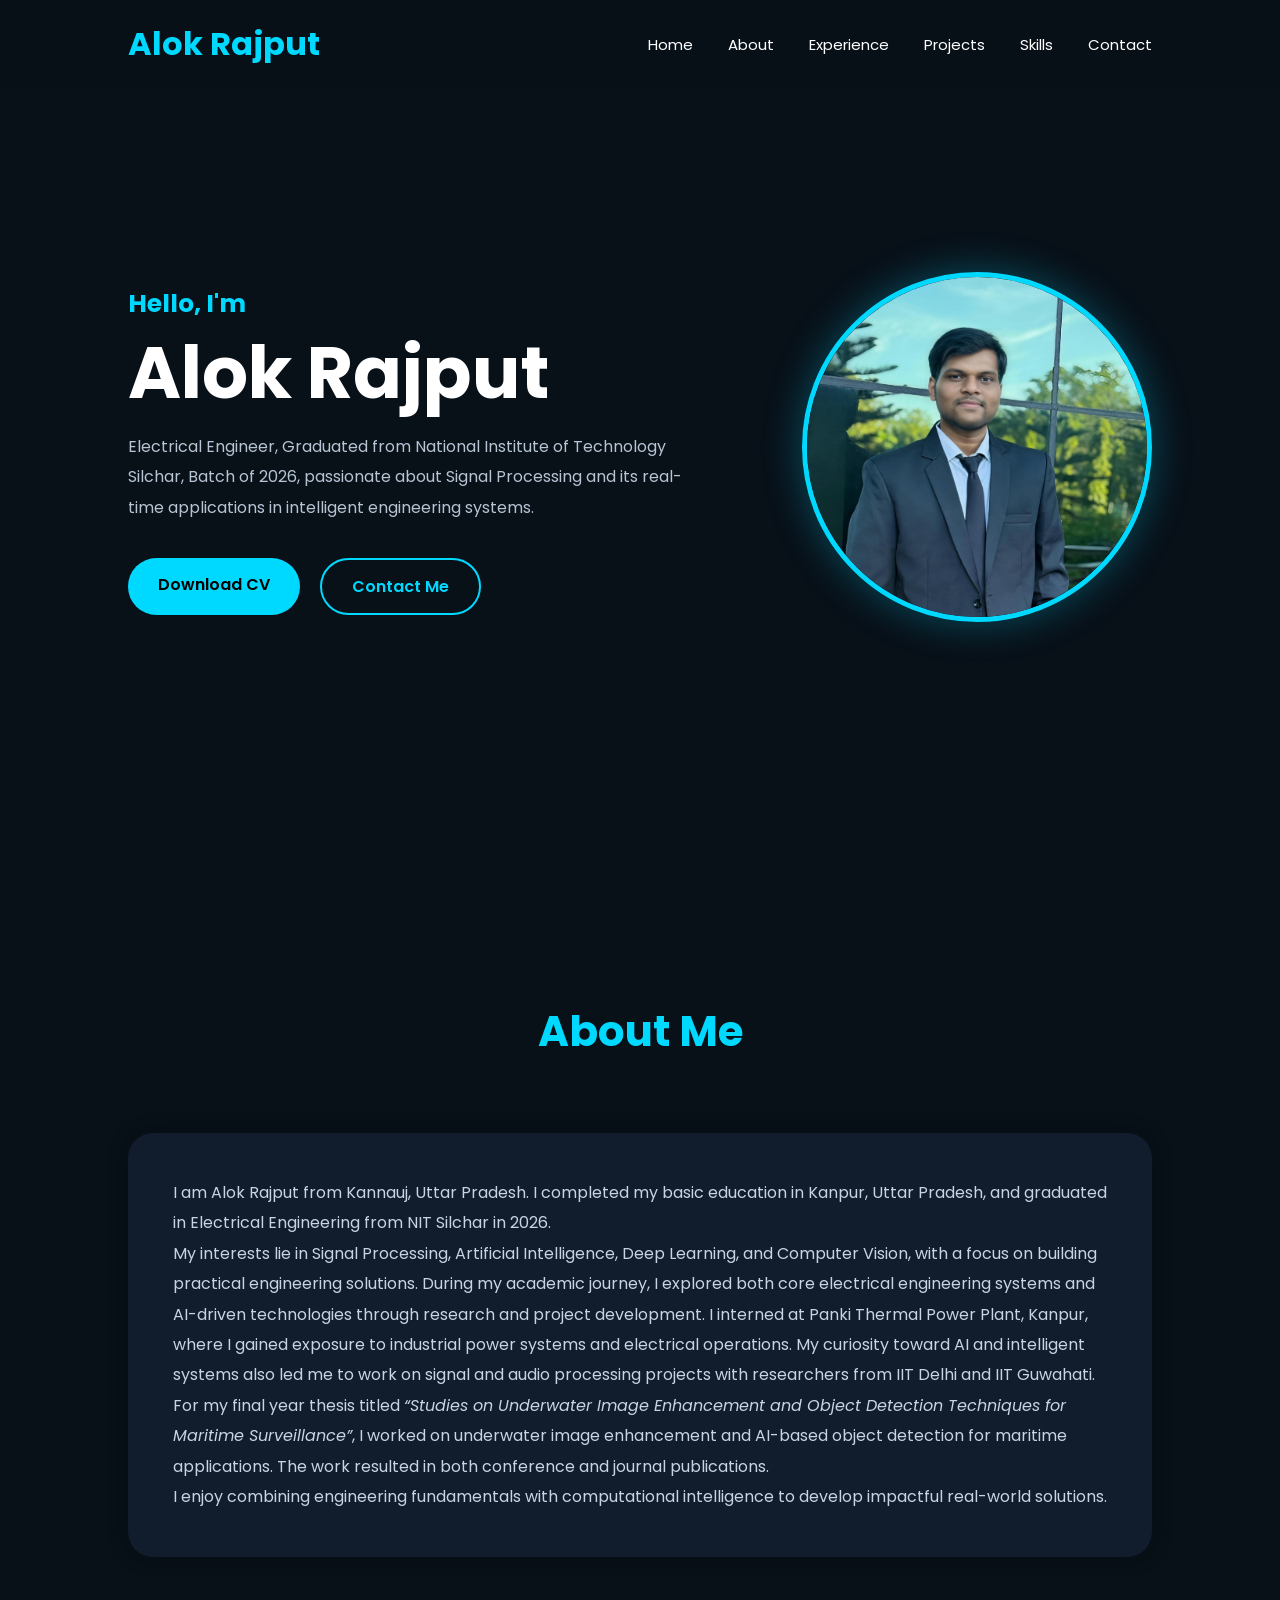
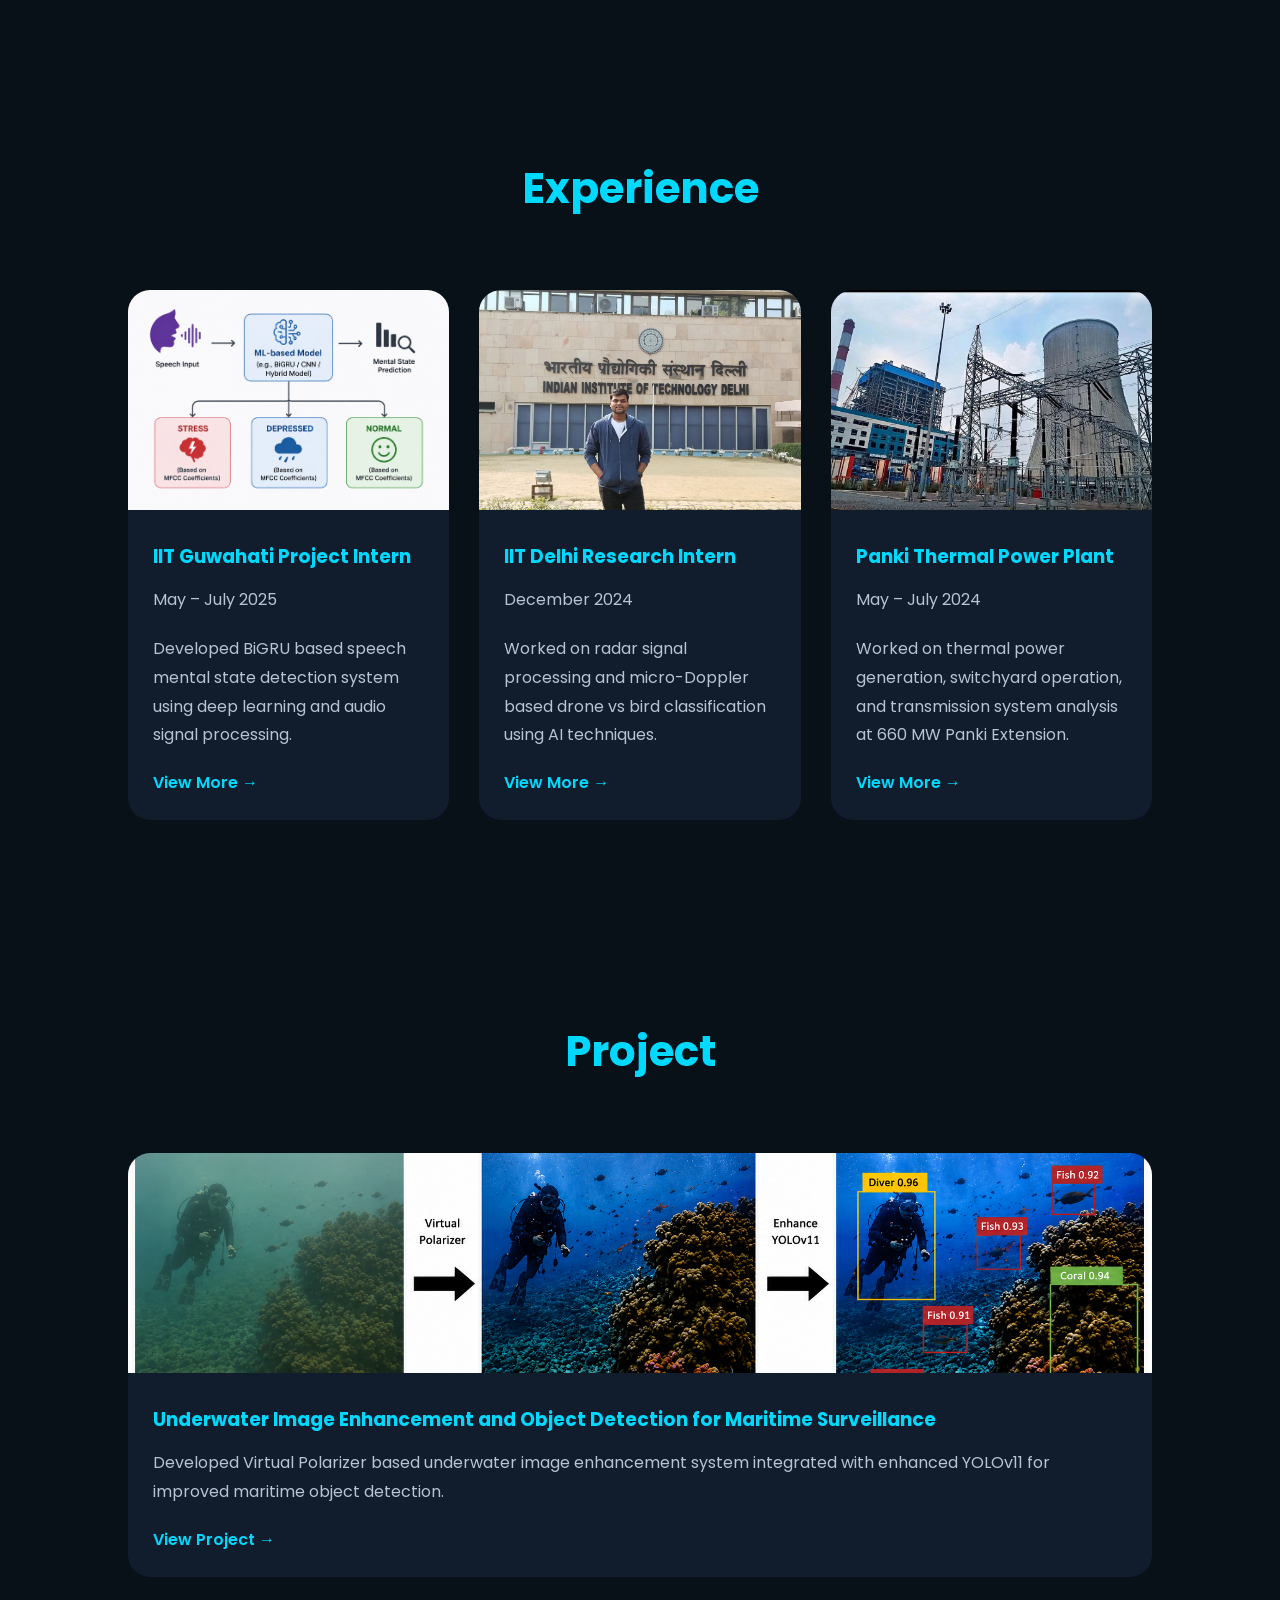
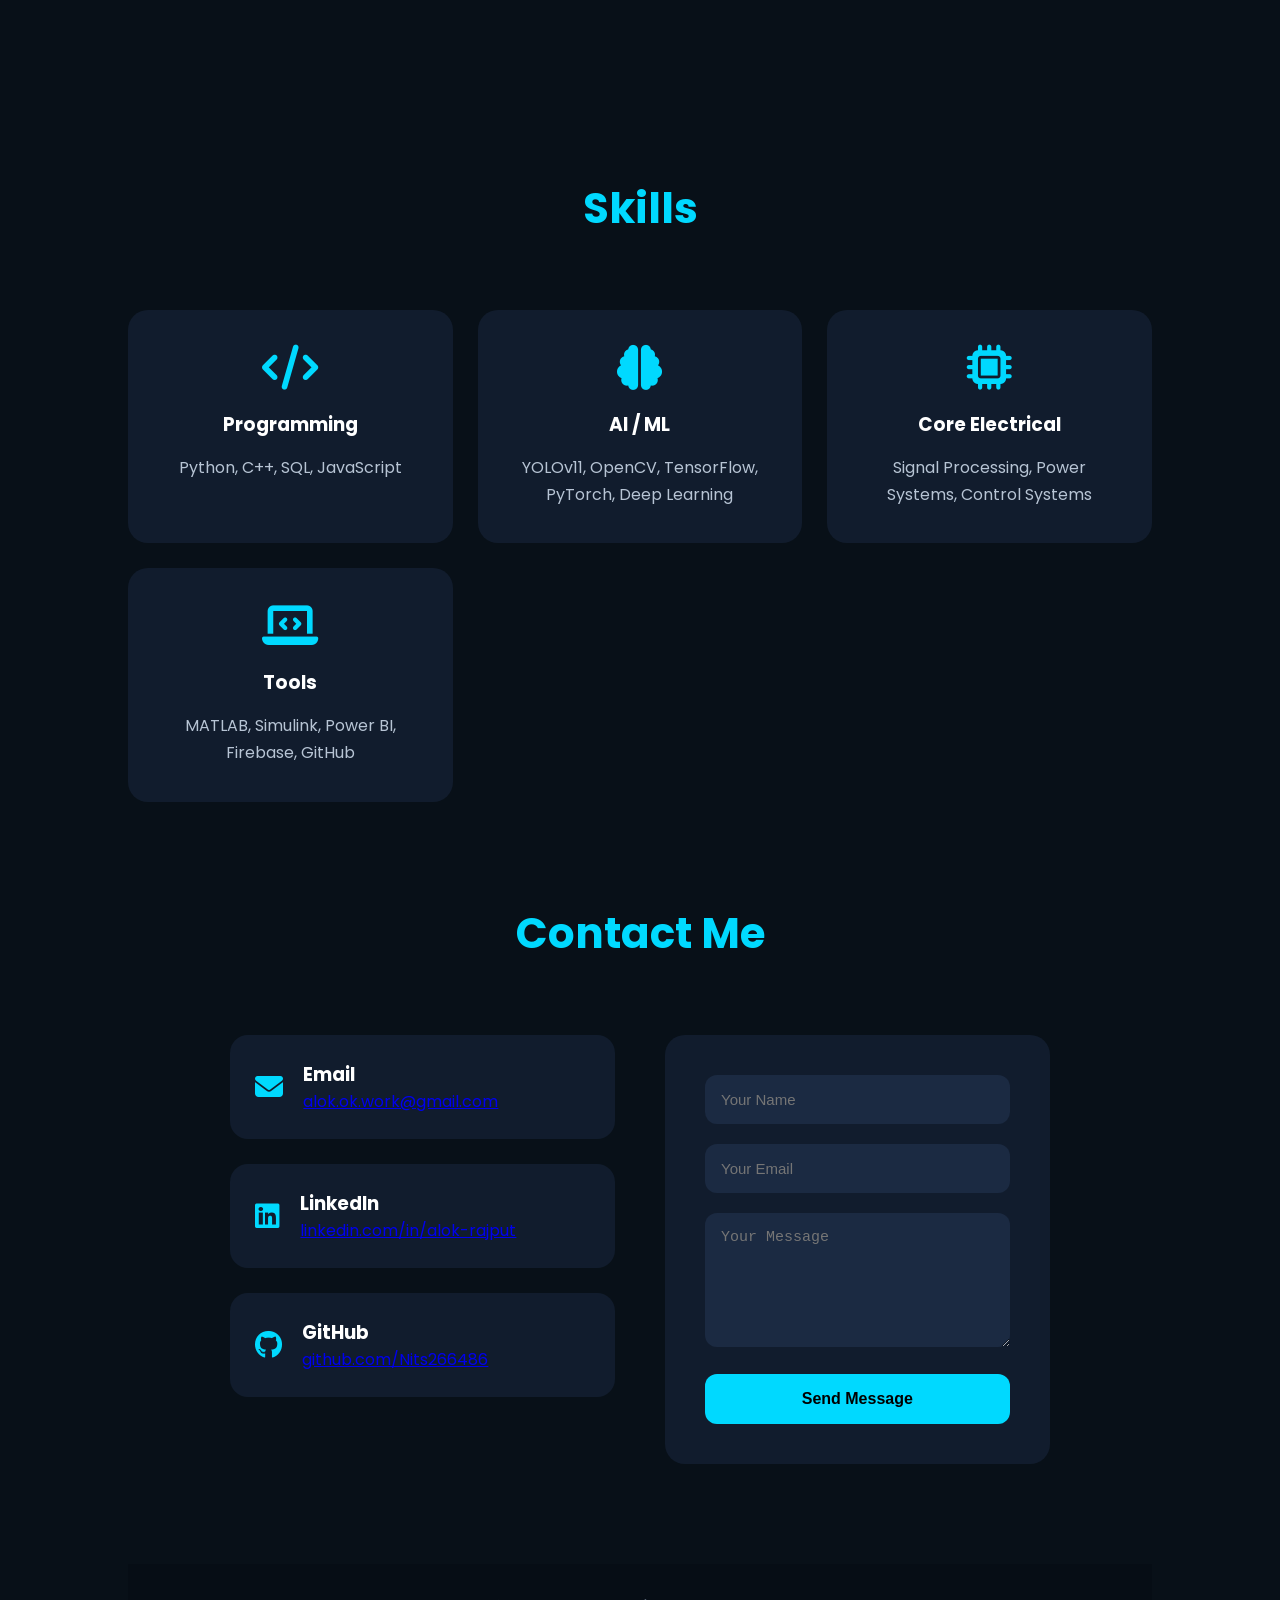
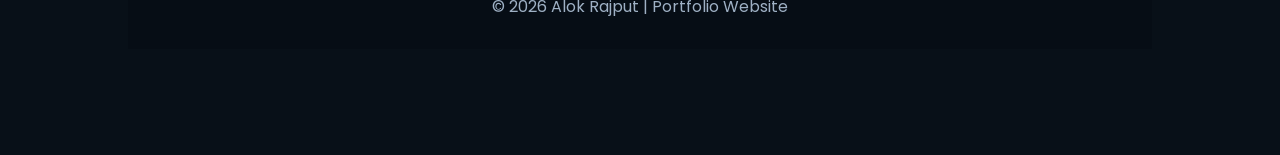
<file: index.html>
<!DOCTYPE html>
<html lang="en">
<head>

  <meta charset="UTF-8">
  <meta name="viewport" content="width=device-width, initial-scale=1.0">

  <title>Alok Rajput | Portfolio</title>

  <!-- Google Fonts -->
  <link href="https://fonts.googleapis.com/css2?family=Poppins:wght@300;400;500;600;700&display=swap" rel="stylesheet">

  <!-- Font Awesome -->
  <link rel="stylesheet"
  href="https://cdnjs.cloudflare.com/ajax/libs/font-awesome/6.5.1/css/all.min.css"/>

  <style>

    *{
      margin:0;
      padding:0;
      box-sizing:border-box;
      scroll-behavior:smooth;
    }

    body{
      font-family:'Poppins',sans-serif;
      background:#081018;
      color:white;
      overflow-x:hidden;
    }

    /* NAVBAR */

    nav{
      width:100%;
      padding:20px 10%;
      display:flex;
      justify-content:space-between;
      align-items:center;
      position:fixed;
      top:0;
      z-index:1000;
      background:rgba(8,16,24,0.9);
      backdrop-filter:blur(12px);
    }

    nav h1{
      font-size:32px;
      color:#00d9ff;
      font-weight:700;
    }

    nav ul{
      display:flex;
      gap:35px;
      list-style:none;
    }

    nav ul li a{
      color:white;
      text-decoration:none;
      transition:0.3s;
      font-size:15px;
    }

    nav ul li a:hover{
      color:#00d9ff;
    }

    /* HERO SECTION */

    .hero{
      min-height:100vh;
      display:flex;
      justify-content:space-between;
      align-items:center;
      padding:0 10%;
      position:relative;
    }

    .hero-text{
      width:55%;
    }

    .hero-text h3{
      color:#00d9ff;
      font-size:25px;
      margin-bottom:10px;
    }

    .hero-text h1{
      font-size:72px;
      line-height:1.1;
      margin-bottom:20px;
    }

    .hero-text p{
      color:#b7c4d4;
      line-height:1.9;
      margin-bottom:35px;
      font-size:16px;
    }

    .hero-buttons{
      display:flex;
      gap:20px;
    }

    .btn{
      padding:14px 30px;
      border-radius:40px;
      text-decoration:none;
      transition:0.3s;
      font-weight:600;
    }

    .btn-primary{
      background:#00d9ff;
      color:black;
    }

    .btn-primary:hover{
      transform:translateY(-5px);
      box-shadow:0 0 20px #00d9ff;
    }

    .btn-secondary{
      border:2px solid #00d9ff;
      color:#00d9ff;
    }

    .btn-secondary:hover{
      background:#00d9ff;
      color:black;
    }

    .hero-image img{
      width:350px;
      height:350px;
      object-fit:cover;
      border-radius:50%;
      border:5px solid #00d9ff;
      box-shadow:0 0 40px #00d9ff50;
    }

    /* SECTION */

    section{
      padding:100px 10%;
    }

    .section-title{
      text-align:center;
      font-size:42px;
      margin-bottom:70px;
      color:#00d9ff;
    }

    /* ABOUT */

    .about-box{
      background:#111c2d;
      padding:45px;
      border-radius:25px;
      line-height:1.9;
      color:#c8d4e3;
      font-size:16px;
      box-shadow:0 0 20px rgba(0,0,0,0.3);
    }

    /* SKILLS */

    .skills-container{
      display:grid;
      grid-template-columns:repeat(auto-fit,minmax(250px,1fr));
      gap:25px;
    }

    .skill-card{
      background:#111c2d;
      padding:35px;
      border-radius:20px;
      text-align:center;
      transition:0.4s;
    }

    .skill-card:hover{
      transform:translateY(-10px);
      box-shadow:0 0 30px #00d9ff30;
    }

    .skill-card i{
      font-size:45px;
      color:#00d9ff;
      margin-bottom:20px;
    }

    .skill-card h3{
      margin-bottom:15px;
    }

    .skill-card p{
      color:#b7c4d4;
      line-height:1.7;
    }

    /* PROJECTS */

    .card-container{
      display:grid;
      grid-template-columns:repeat(auto-fit,minmax(320px,1fr));
      gap:30px;
    }

    .card{
      background:#111c2d;
      border-radius:22px;
      overflow:hidden;
      transition:0.4s;
    }

    .card:hover{
      transform:translateY(-10px);
      box-shadow:0 0 35px #00d9ff25;
    }

    .card img{
      width:100%;
      height:220px;
      object-fit:cover;
    }

    .card-content{
      padding:25px;
    }

    .card-content h3{
      margin-bottom:15px;
      color:#00d9ff;
    }

    .card-content p{
      color:#b7c4d4;
      line-height:1.8;
      margin-bottom:20px;
    }

    .card-content a{
      text-decoration:none;
      color:#00d9ff;
      font-weight:600;
    }

    /* CONTACT */

    .contact-container{
      display:grid;
      grid-template-columns:1fr 1fr;
      gap:50px;
    }

    .contact-info{
      display:flex;
      flex-direction:column;
      gap:25px;
    }

    .contact-box{
      background:#111c2d;
      padding:25px;
      border-radius:18px;
      display:flex;
      gap:20px;
      align-items:center;
    }

    .contact-box i{
      font-size:28px;
      color:#00d9ff;
    }

    .contact-form{
      background:#111c2d;
      padding:40px;
      border-radius:20px;
    }

    .contact-form input,
    .contact-form textarea{
      width:100%;
      padding:16px;
      margin-bottom:20px;
      border:none;
      border-radius:12px;
      background:#1b2a42;
      color:white;
      font-size:15px;
    }

    .contact-form button{
      width:100%;
      padding:16px;
      border:none;
      border-radius:12px;
      background:#00d9ff;
      color:black;
      font-size:16px;
      font-weight:600;
      cursor:pointer;
      transition:0.3s;
    }

    .contact-form button:hover{
      transform:translateY(-3px);
    }

    /* FOOTER */

    footer{
      text-align:center;
      padding:30px;
      background:#060d15;
      color:#9eb0c4;
    }

    /* RESPONSIVE */

    @media(max-width:950px){

      nav ul{
        display:none;
      }

      .hero{
        flex-direction:column-reverse;
        justify-content:center;
        gap:60px;
        text-align:center;
        padding-top:120px;
      }

      .hero-text{
        width:100%;
      }

      .hero-text h1{
        font-size:50px;
      }

      .hero-buttons{
        justify-content:center;
      }

      .contact-container{
        grid-template-columns:1fr;
      }

    }

  </style>

</head>

<body>

  <!-- NAVBAR -->

  <nav>

    <h1>Alok Rajput</h1>

    <ul>

  <li><a href="#home">Home</a></li>
  <li><a href="#about">About</a></li>
  <li><a href="#internships">Experience</a></li>
  <li><a href="#projects">Projects</a></li>
  <li><a href="#skills">Skills</a></li>
  <li><a href="#contact">Contact</a></li>

</ul>

  </nav>

  <!-- HERO -->

  <section class="hero" id="home">

    <div class="hero-text">

      <h3>Hello, I'm</h3>

      <h1>Alok Rajput</h1>

      <p>
        Electrical Engineer, Graduated from National Institute of Technology Silchar, Batch of 2026, passionate about Signal Processing and its real-time applications in intelligent engineering systems.

      </p>

      <div class="hero-buttons">

        <a href="cv.pdf" class="btn btn-primary">Download CV</a>

        <a href="#contact" class="btn btn-secondary">Contact Me</a>

      </div>

    </div>

    <div class="hero-image">

      <img src="profile.jpg" alt="Profile">

    </div>

  </section>

  <!-- ABOUT -->

  <section id="about">

    <h2 class="section-title">About Me</h2>

    <div class="about-box">

      <p>
I am Alok Rajput from Kannauj, Uttar Pradesh. I completed my basic education in Kanpur, Uttar Pradesh, and graduated in Electrical Engineering from NIT Silchar in 2026.
</p>

<p>
My interests lie in Signal Processing, Artificial Intelligence, Deep Learning, and Computer Vision, with a focus on building practical engineering solutions. During my academic journey, I explored both core electrical engineering systems and AI-driven technologies through research and project development.

I interned at Panki Thermal Power Plant, Kanpur, where I gained exposure to industrial power systems and electrical operations. My curiosity toward AI and intelligent systems also led me to work on signal and audio processing projects with researchers from IIT Delhi and IIT Guwahati.
</p>

<p>
For my final year thesis titled <i>“Studies on Underwater Image Enhancement and Object Detection Techniques for Maritime Surveillance”</i>,  I worked on underwater image enhancement and AI-based object detection for maritime applications. The work resulted in both conference and journal publications.
</p>

<p>
I enjoy combining engineering fundamentals with computational intelligence to develop impactful real-world solutions.
</p>
    </div>

  </section>
 <!-- EXPERIENCE -->

<section id="internships">

  <h2 class="section-title">Experience</h2>

  <div class="card-container">

    <!-- INTERNSHIP 1 -->

    <div class="card">

      <img src="intern3.png" alt="IIT Guwahati">

      <div class="card-content">

        <h3>IIT Guwahati Project Intern</h3>

        <p class="timeline">May – July 2025</p>

        <p>
          Developed BiGRU based speech mental state detection system
          using deep learning and audio signal processing.
        </p>

        <a href="iitg.html">View More →</a>

      </div>

    </div>

    <!-- INTERNSHIP 2 -->

    <div class="card">

      <img src="intern2.png" alt="IIT Delhi">

      <div class="card-content">

        <h3>IIT Delhi Research Intern</h3>

        <p class="timeline">December 2024</p>

        <p>
          Worked on radar signal processing and micro-Doppler based
          drone vs bird classification using AI techniques.
        </p>

        <a href="iitdelhi.html">View More →</a>

      </div>

    </div>

    <!-- INTERNSHIP 3 -->

    <div class="card">

      <img src="intern1.png" alt="Panki Thermal Plant">

      <div class="card-content">

        <h3>Panki Thermal Power Plant</h3>

        <p class="timeline">May – July 2024</p>

        <p>
          Worked on thermal power generation, switchyard operation,
          and transmission system analysis at 660 MW Panki Extension.
        </p>

        <a href="panki.html">View More →</a>

      </div>

    </div>

  </div>





  </section>
  
</section> <!-- PROJECTS --> <section id="project"> <h2 class="section-title">Project</h2> <div class="card-container"></div>
  <!-- PROJECT CARD -->

<div class="card">

    <img src="project1.png" alt="Underwater Project">

    <div class="card-content">

        <h3>
            Underwater Image Enhancement and Object Detection for Maritime Surveillance
        </h3>

        <p>
            Developed Virtual Polarizer based underwater image enhancement
            system integrated with enhanced YOLOv11 for improved maritime object
            detection.
        </p>

        <a href="project-details.html">View Project →</a>

    </div>

</div>


 

 </section>
  

 <!-- SKILLS -->

  <section id="skills">

    <h2 class="section-title">Skills</h2>

    <div class="skills-container">

      <div class="skill-card">

        <i class="fa-solid fa-code"></i>

        <h3>Programming</h3>

        <p>Python, C++, SQL, JavaScript</p>

      </div>

      <div class="skill-card">

        <i class="fa-solid fa-brain"></i>

        <h3>AI / ML</h3>

        <p>YOLOv11, OpenCV, TensorFlow, PyTorch, Deep Learning</p>

      </div>

      <div class="skill-card">

        <i class="fa-solid fa-microchip"></i>

        <h3>Core Electrical</h3>

        <p>Signal Processing, Power Systems, Control Systems</p>

      </div>

      <div class="skill-card">

        <i class="fa-solid fa-laptop-code"></i>

        <h3>Tools</h3>

        <p>MATLAB, Simulink, Power BI, Firebase, GitHub</p>

      </div>

    </div>


<!-- CONTACT -->

<section id="contact">

  <h2 class="section-title">Contact Me</h2>

  <div class="contact-container">

    <!-- LEFT -->

    <div class="contact-info">

      <!-- EMAIL -->

      <div class="contact-box">

        <i class="fa-solid fa-envelope"></i>

        <div>

          <h3>Email</h3>

          <p>
            <a href="mailto:alok.ok.work@gmail.com">
              alok.ok.work@gmail.com
            </a>
          </p>

        </div>

      </div>

      <!-- LINKEDIN -->

      <div class="contact-box">

        <i class="fa-brands fa-linkedin"></i>

        <div>

          <h3>LinkedIn</h3>

          <p>
            <a href="https://www.linkedin.com/in/alok-rajput-459b02270/" target="_blank">
              linkedin.com/in/alok-rajput
            </a>
          </p>

        </div>

      </div>

      <!-- GITHUB -->

      <div class="contact-box">

        <i class="fa-brands fa-github"></i>

        <div>

          <h3>GitHub</h3>

          <p>
            <a href="https://github.com/alok-rajput" target="_blank">
              github.com/Nits266486
            </a>
          </p>

        </div>

      </div>

    </div>

    <!-- RIGHT -->

    <form class="contact-form"
          action="https://api.web3forms.com/submit"
          method="POST">

      <!-- WEB3FORMS ACCESS KEY -->

      <input type="hidden"
             name="access_key"
             value="03a7da42-d362-4bce-9266-edbde18f43c0">

      <!-- SUBJECT -->

      <input type="hidden"
             name="subject"
             value="New Portfolio Message">

      <!-- REDIRECT AFTER SUBMIT -->

      <input type="hidden"
             name="redirect"
             value="https://web3forms.com/success">

      <!-- NAME -->

      <input type="text"
             name="name"
             placeholder="Your Name"
             required>

      <!-- EMAIL -->

      <input type="email"
             name="email"
             placeholder="Your Email"
             required>

      <!-- MESSAGE -->

      <textarea rows="6"
                name="message"
                placeholder="Your Message"
                required></textarea>

      <!-- BUTTON -->

      <button type="submit">Send Message</button>

    </form>

  </div>

</section>

<!-- FOOTER -->

<footer>

  © 2026 Alok Rajput | Portfolio Website

</footer>

<!-- JAVASCRIPT -->

<script>

  const sections = document.querySelectorAll("section");

  window.addEventListener("scroll", () => {

    sections.forEach(section => {

      const top = window.scrollY;
      const offset = section.offsetTop - 300;
      const height = section.offsetHeight;

      if(top >= offset && top < offset + height){

        section.style.opacity = "1";
        section.style.transform = "translateY(0px)";

      }

    });

  });

  sections.forEach(section => {

    section.style.opacity = "0";
    section.style.transform = "translateY(50px)";
    section.style.transition = "all 1s";

  });

</script>

</body>
</html>
</file>
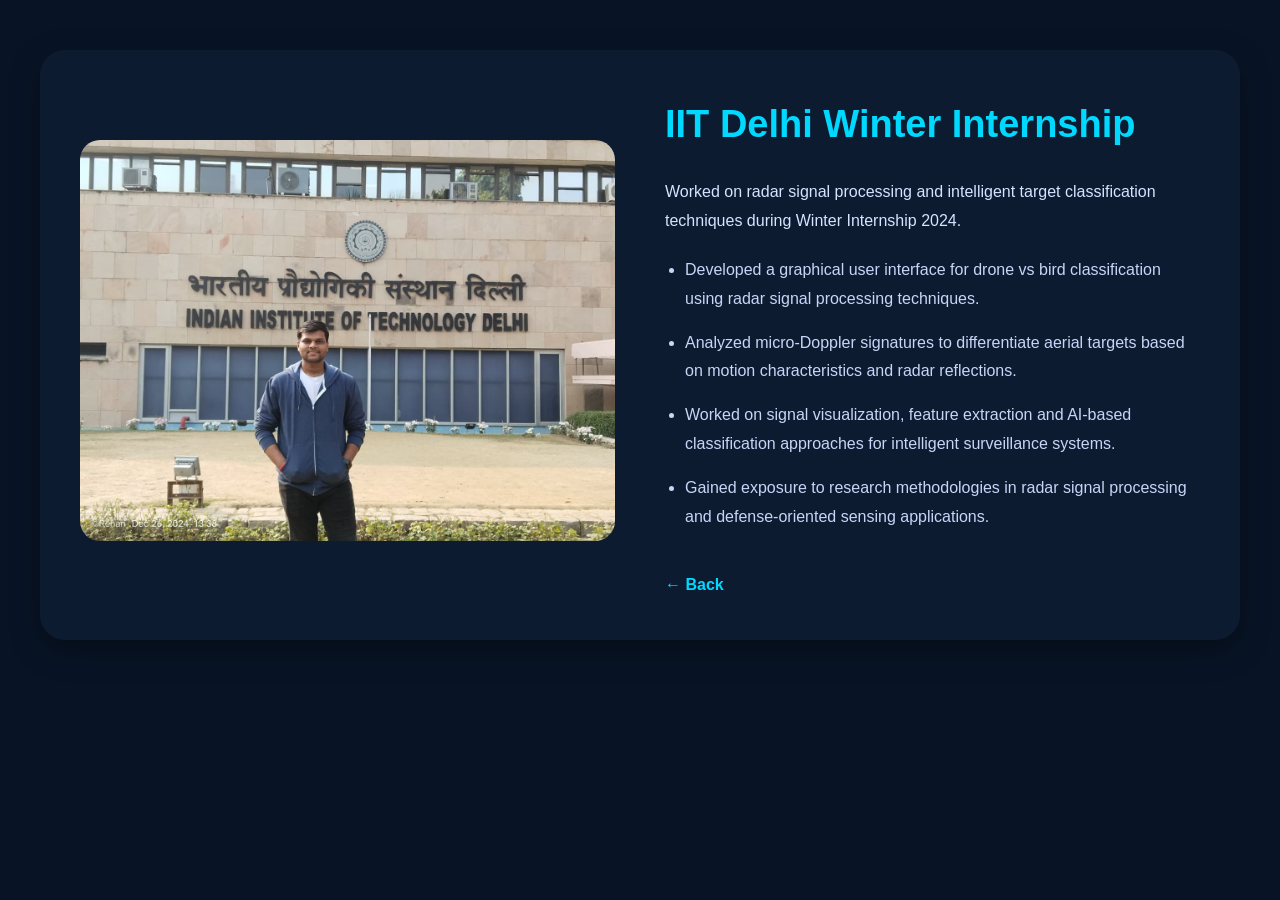
<file: iitdelhi.html>
<!DOCTYPE html>
<html>
<head>
<title>IIT Delhi Internship</title>

<style>

*{
    margin:0;
    padding:0;
    box-sizing:border-box;
}

body{
    font-family:Poppins,sans-serif;
    background:#081426;
    color:white;
    padding:50px 30px;
    line-height:1.8;
}

.container{
    max-width:1200px;
    margin:auto;
}

.internship-box{
    display:flex;
    align-items:center;
    gap:50px;
    background:#0d1b31;
    padding:40px;
    border-radius:25px;
    box-shadow:0 10px 30px rgba(0,0,0,0.4);
}

.image-section{
    flex:1;
}

.image-section img{
    width:100%;
    border-radius:20px;
    object-fit:cover;
}

.content-section{
    flex:1;
}

h1{
    color:#00d9ff;
    margin-bottom:20px;
    font-size:38px;
}

p{
    margin-bottom:20px;
    color:#d7e3ff;
}

ul{
    padding-left:20px;
}

ul li{
    margin-bottom:15px;
    color:#c7d6f7;
}

a{
    display:inline-block;
    margin-top:25px;
    color:#00d9ff;
    text-decoration:none;
    font-weight:600;
    transition:0.3s;
}

a:hover{
    transform:translateX(-5px);
}

/* Responsive */

@media(max-width:900px){

    .internship-box{
        flex-direction:column;
    }

    h1{
        font-size:30px;
    }
}

</style>

</head>

<body>

<div class="container">

<div class="internship-box">

<div class="image-section">
    <img src="intern2.png" alt="IIT Delhi Internship">
</div>

<div class="content-section">

<h1>IIT Delhi Winter Internship</h1>

<p>
Worked on radar signal processing and intelligent target
classification techniques during Winter Internship 2024.
</p>

<ul>

<li>
Developed a graphical user interface for drone vs bird
classification using radar signal processing techniques.
</li>

<li>
Analyzed micro-Doppler signatures to differentiate aerial targets
based on motion characteristics and radar reflections.
</li>

<li>
Worked on signal visualization, feature extraction and AI-based
classification approaches for intelligent surveillance systems.
</li>

<li>
Gained exposure to research methodologies in radar signal
processing and defense-oriented sensing applications.
</li>

</ul>

<a href="index.html">← Back</a>

</div>

</div>

</div>

</body>
</html>
</file>
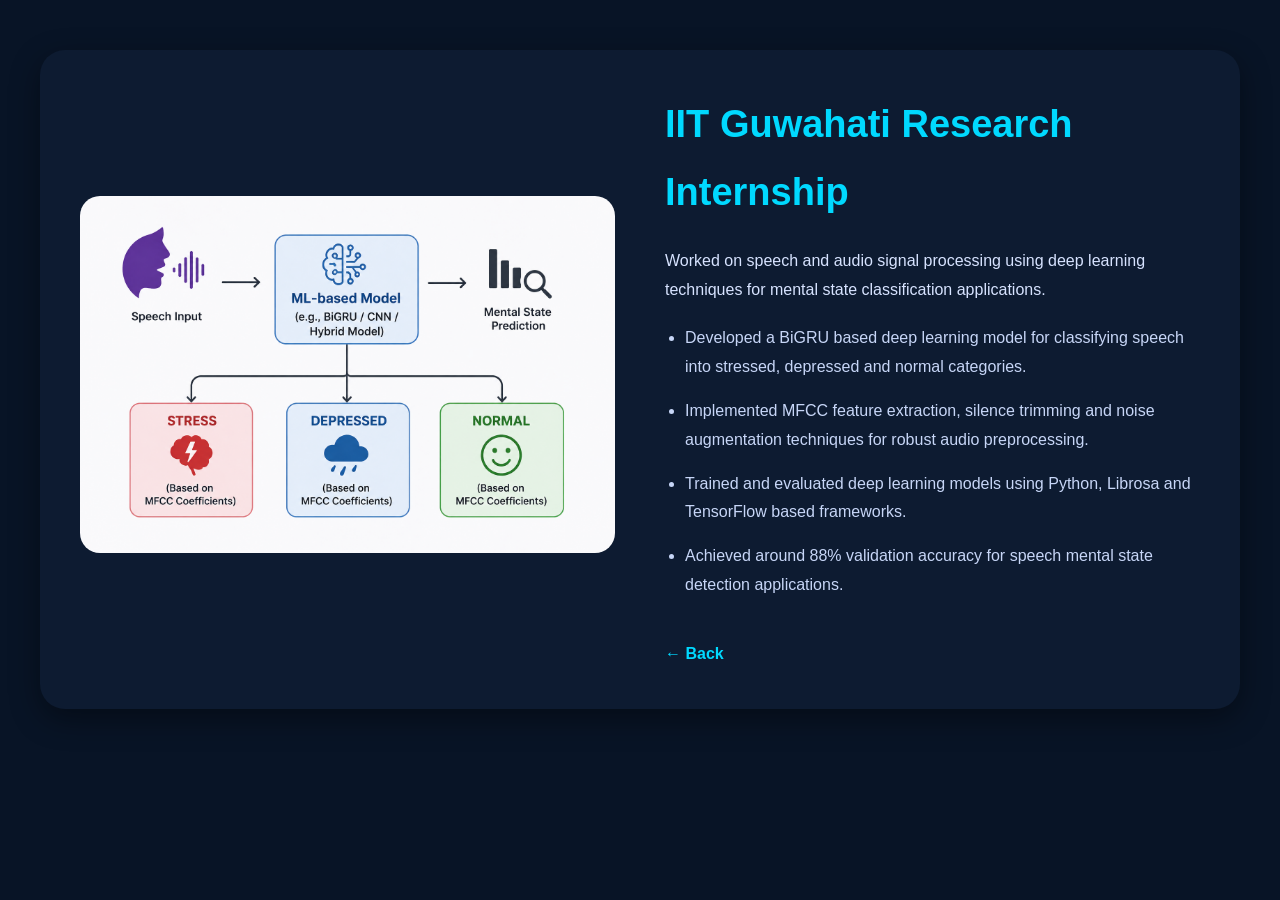
<file: iitg.html>
<!DOCTYPE html>
<html>
<head>
<title>IIT Guwahati Internship</title>

<style>

*{
    margin:0;
    padding:0;
    box-sizing:border-box;
}

body{
    font-family:Poppins,sans-serif;
    background:#081426;
    color:white;
    padding:50px 30px;
    line-height:1.8;
}

.container{
    max-width:1200px;
    margin:auto;
}

.internship-box{
    display:flex;
    align-items:center;
    gap:50px;
    background:#0d1b31;
    padding:40px;
    border-radius:25px;
    box-shadow:0 10px 30px rgba(0,0,0,0.4);
}

.image-section{
    flex:1;
}

.image-section img{
    width:100%;
    border-radius:20px;
    object-fit:cover;
}

.content-section{
    flex:1;
}

h1{
    color:#00d9ff;
    margin-bottom:20px;
    font-size:38px;
}

p{
    margin-bottom:20px;
    color:#d7e3ff;
}

ul{
    padding-left:20px;
}

ul li{
    margin-bottom:15px;
    color:#c7d6f7;
}

a{
    display:inline-block;
    margin-top:25px;
    color:#00d9ff;
    text-decoration:none;
    font-weight:600;
    transition:0.3s;
}

a:hover{
    transform:translateX(-5px);
}

/* Responsive */

@media(max-width:900px){

    .internship-box{
        flex-direction:column;
    }

    h1{
        font-size:30px;
    }
}

</style>

</head>

<body>

<div class="container">

<div class="internship-box">

<div class="image-section">
    <img src="intern3.png" alt="IIT Guwahati Internship">
</div>

<div class="content-section">

<h1>IIT Guwahati Research Internship</h1>

<p>
Worked on speech and audio signal processing using deep learning
techniques for mental state classification applications.
</p>

<ul>

<li>
Developed a BiGRU based deep learning model for classifying
speech into stressed, depressed and normal categories.
</li>

<li>
Implemented MFCC feature extraction, silence trimming and
noise augmentation techniques for robust audio preprocessing.
</li>

<li>
Trained and evaluated deep learning models using Python,
Librosa and TensorFlow based frameworks.
</li>

<li>
Achieved around 88% validation accuracy for speech mental
state detection applications.
</li>

</ul>

<a href="index.html">← Back</a>

</div>

</div>

</div>

</body>
</html>
</file>
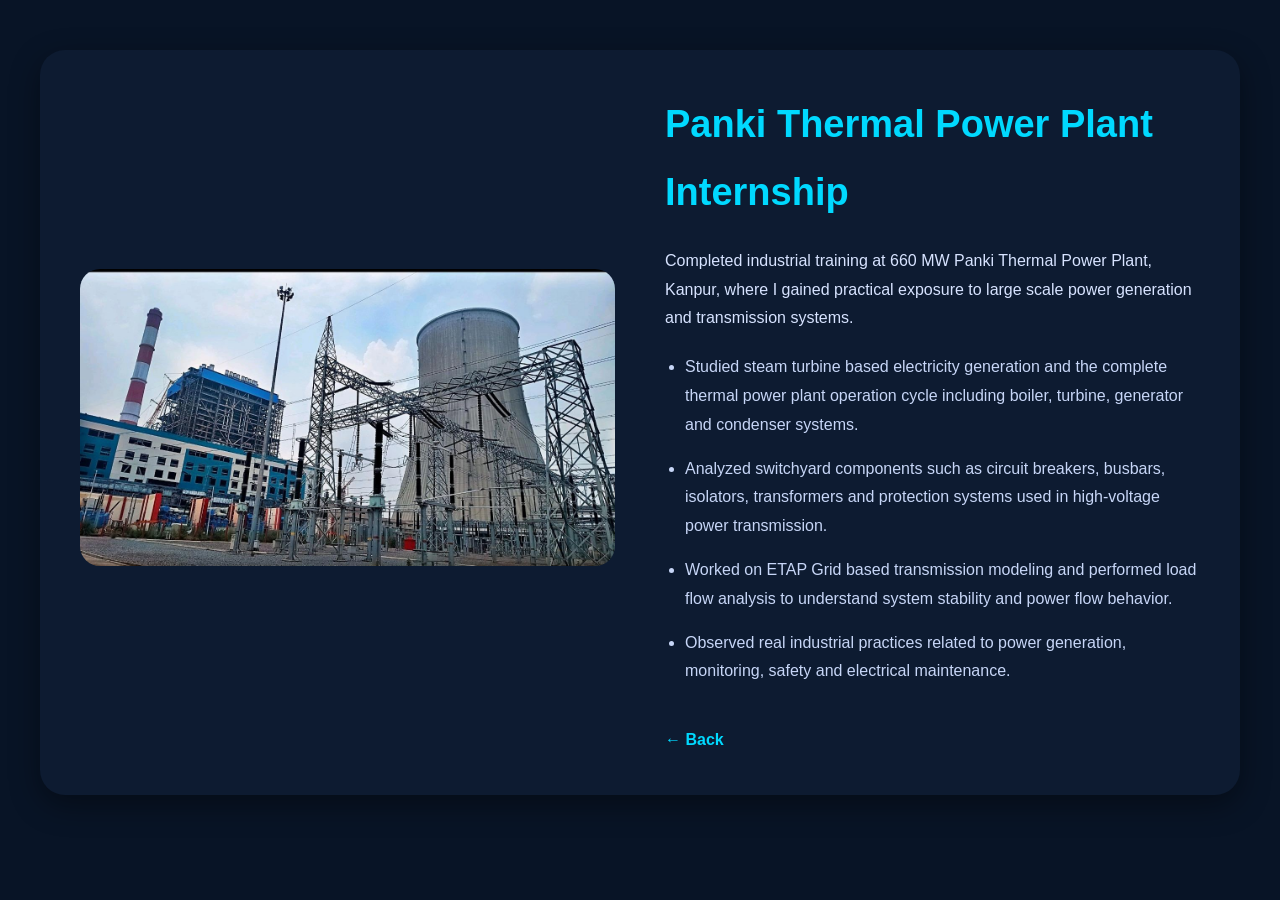
<file: panki.html>
<!DOCTYPE html>
<html>
<head>
<title>Panki Internship</title>

<style>

*{
    margin:0;
    padding:0;
    box-sizing:border-box;
}

body{
    font-family:Poppins,sans-serif;
    background:#081426;
    color:white;
    padding:50px 30px;
    line-height:1.8;
}

.container{
    max-width:1200px;
    margin:auto;
}

.internship-box{
    display:flex;
    align-items:center;
    gap:50px;
    background:#0d1b31;
    padding:40px;
    border-radius:25px;
    box-shadow:0 10px 30px rgba(0,0,0,0.4);
}

.image-section{
    flex:1;
}

.image-section img{
    width:100%;
    border-radius:20px;
    object-fit:cover;
}

.content-section{
    flex:1;
}

h1{
    color:#00d9ff;
    margin-bottom:20px;
    font-size:38px;
}

p{
    margin-bottom:20px;
    color:#d7e3ff;
}

ul{
    padding-left:20px;
}

ul li{
    margin-bottom:15px;
    color:#c7d6f7;
}

a{
    display:inline-block;
    margin-top:25px;
    color:#00d9ff;
    text-decoration:none;
    font-weight:600;
    transition:0.3s;
}

a:hover{
    transform:translateX(-5px);
}

/* Responsive */

@media(max-width:900px){

    .internship-box{
        flex-direction:column;
    }

    h1{
        font-size:30px;
    }
}

</style>

</head>

<body>

<div class="container">

<div class="internship-box">

<div class="image-section">
    <img src="intern1.png" alt="Panki Internship">
</div>

<div class="content-section">

<h1>Panki Thermal Power Plant Internship</h1>

<p>
Completed industrial training at 660 MW Panki Thermal Power Plant,
Kanpur, where I gained practical exposure to large scale power
generation and transmission systems.
</p>

<ul>

<li>
Studied steam turbine based electricity generation and the complete
thermal power plant operation cycle including boiler, turbine,
generator and condenser systems.
</li>

<li>
Analyzed switchyard components such as circuit breakers, busbars,
isolators, transformers and protection systems used in high-voltage
power transmission.
</li>

<li>
Worked on ETAP Grid based transmission modeling and performed
load flow analysis to understand system stability and power flow
behavior.
</li>

<li>
Observed real industrial practices related to power generation,
monitoring, safety and electrical maintenance.
</li>

</ul>

<a href="index.html">← Back</a>

</div>

</div>

</div>

</body>
</html>
</file>
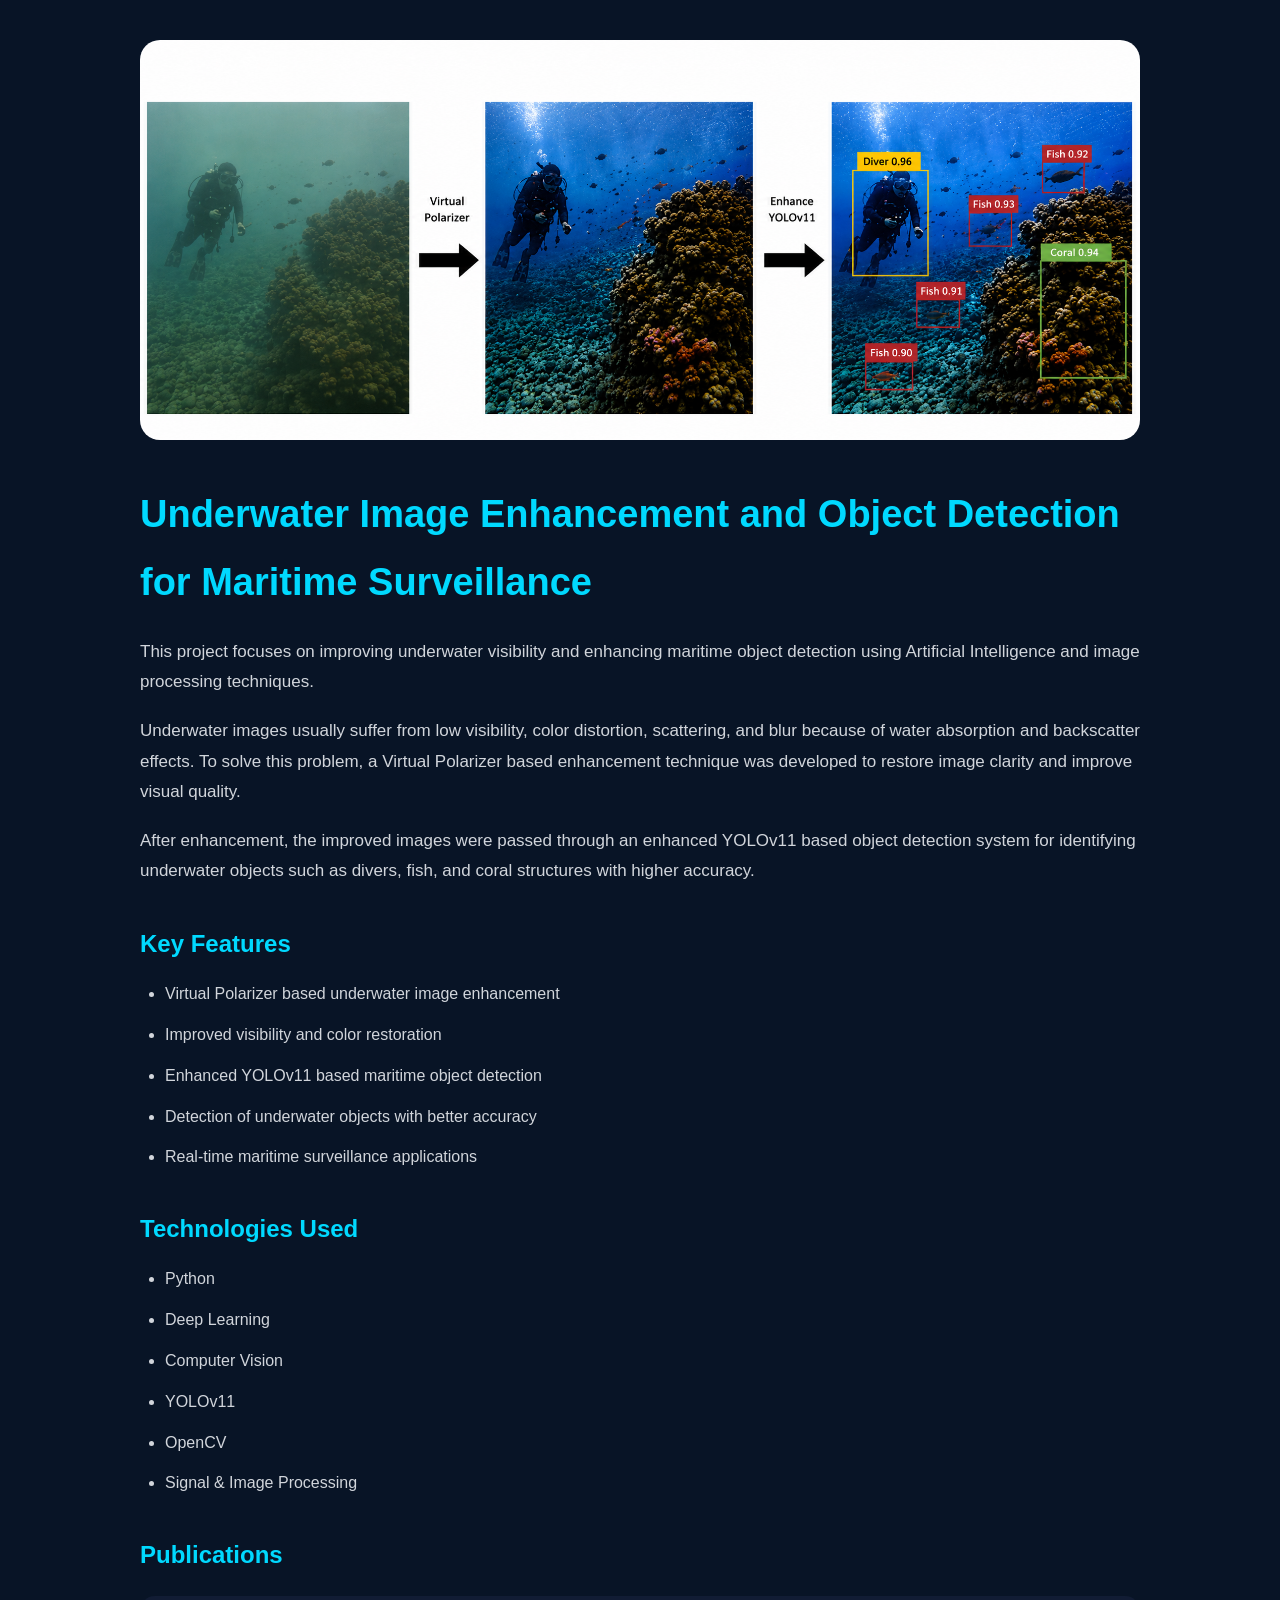
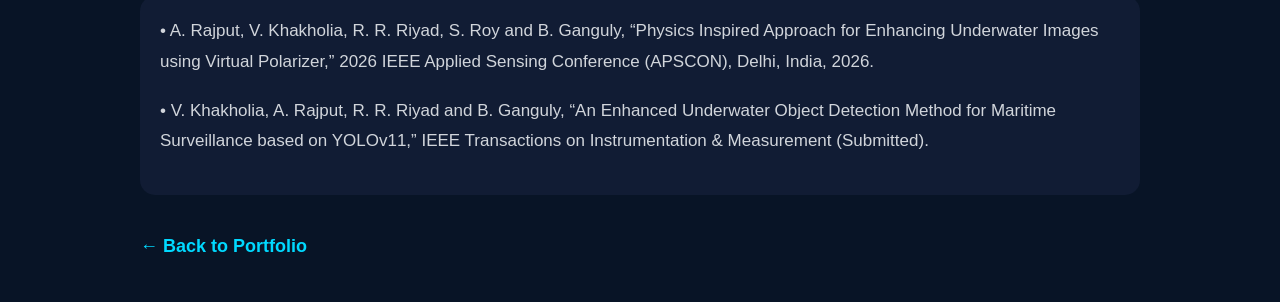
<file: project-details.html>
<!DOCTYPE html>
<html lang="en">
<head>
<meta charset="UTF-8">
<meta name="viewport" content="width=device-width, initial-scale=1.0">

<title>Underwater Project</title>

<style>

*{
    margin:0;
    padding:0;
    box-sizing:border-box;
}

body{
    font-family:Poppins,sans-serif;
    background:#081426;
    color:white;
    line-height:1.8;
    padding:40px;
}

.container{
    max-width:1000px;
    margin:auto;
}

.project-image img{
    width:100%;
    border-radius:20px;
    margin-bottom:30px;
}

h1{
    font-size:38px;
    margin-bottom:20px;
    color:#00d9ff;
}

h2{
    margin-top:35px;
    margin-bottom:15px;
    color:#00d9ff;
}

p{
    font-size:17px;
    color:#d1d5db;
    margin-bottom:18px;
}

ul{
    margin-left:25px;
}

ul li{
    margin-bottom:12px;
    color:#d1d5db;
}

.publication{
    background:#111c34;
    padding:20px;
    border-radius:15px;
    margin-top:20px;
}

.back-btn{
    display:inline-block;
    margin-top:35px;
    text-decoration:none;
    color:#00d9ff;
    font-weight:600;
    font-size:18px;
}

.back-btn:hover{
    color:white;
}

</style>

</head>
<body>

<div class="container">

    <div class="project-image">
        <img src="project1.png" alt="">
    </div>

    <h1>
        Underwater Image Enhancement and Object Detection for Maritime Surveillance
    </h1>

    <p>
        This project focuses on improving underwater visibility and enhancing
        maritime object detection using Artificial Intelligence and image
        processing techniques.
    </p>

    <p>
        Underwater images usually suffer from low visibility, color distortion,
        scattering, and blur because of water absorption and backscatter effects.
        To solve this problem, a Virtual Polarizer based enhancement technique
        was developed to restore image clarity and improve visual quality.
    </p>

    <p>
        After enhancement, the improved images were passed through an enhanced
        YOLOv11 based object detection system for identifying underwater
        objects such as divers, fish, and coral structures with higher accuracy.
    </p>

    <h2>Key Features</h2>

    <ul>
        <li>Virtual Polarizer based underwater image enhancement</li>
        <li>Improved visibility and color restoration</li>
        <li>Enhanced YOLOv11 based maritime object detection</li>
        <li>Detection of underwater objects with better accuracy</li>
        <li>Real-time maritime surveillance applications</li>
    </ul>

    <h2>Technologies Used</h2>

    <ul>
        <li>Python</li>
        <li>Deep Learning</li>
        <li>Computer Vision</li>
        <li>YOLOv11</li>
        <li>OpenCV</li>
        <li>Signal & Image Processing</li>
    </ul>

    <h2>Publications</h2>

    <div class="publication">

        <p>
        • A. Rajput, V. Khakholia, R. R. Riyad, S. Roy and B. Ganguly,
        “Physics Inspired Approach for Enhancing Underwater Images using
        Virtual Polarizer,” 2026 IEEE Applied Sensing Conference (APSCON),
        Delhi, India, 2026.
        </p>

        <p>
        • V. Khakholia, A. Rajput, R. R. Riyad and B. Ganguly,
        “An Enhanced Underwater Object Detection Method for Maritime
        Surveillance based on YOLOv11,” IEEE Transactions on
        Instrumentation & Measurement (Submitted).
        </p>

    </div>

    <a href="index.html" class="back-btn">← Back to Portfolio</a>

</div>

</body>
</html>
</file>
